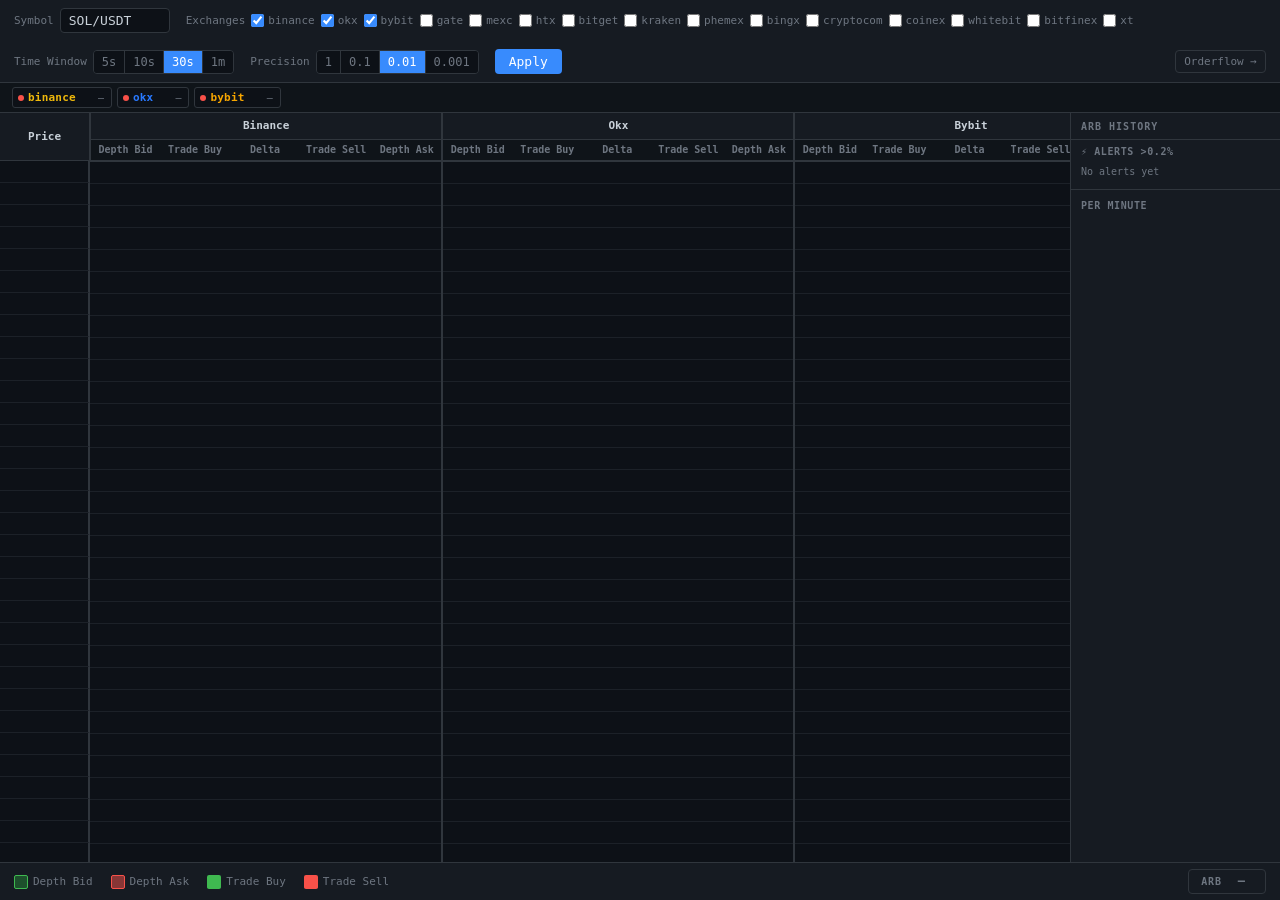
<file: static/index.html>
<!DOCTYPE html>
<html lang="en">
<head>
  <meta charset="UTF-8" />
  <meta name="viewport" content="width=device-width, initial-scale=1.0" />
  <title>Depth & Trade Monitor</title>
  <link rel="stylesheet" href="style.css" />
</head>
<body>

  <!-- ─── Controls Bar ──────────────────────────────────────────────── -->
  <header id="controls">
    <div class="ctrl-group">
      <label for="symbol-input">Symbol</label>
      <input id="symbol-input" type="text" value="SOL/USDT" spellcheck="false" />
    </div>

    <div class="ctrl-group">
      <label>Exchanges</label>
      <div id="exchange-checkboxes" class="checkbox-group">
        <!-- Populated by app.js -->
      </div>
    </div>

    <div class="ctrl-group">
      <label>Time Window</label>
      <div class="btn-group" id="tw-group">
        <button class="tw-btn" data-value="5">5s</button>
        <button class="tw-btn" data-value="10">10s</button>
        <button class="tw-btn active" data-value="30">30s</button>
        <button class="tw-btn" data-value="60">1m</button>
      </div>
    </div>

    <div class="ctrl-group">
      <label>Precision</label>
      <div class="btn-group" id="prec-group">
        <button class="prec-btn" data-value="1">1</button>
        <button class="prec-btn" data-value="0.1">0.1</button>
        <button class="prec-btn active" data-value="0.01">0.01</button>
        <button class="prec-btn" data-value="0.001">0.001</button>
      </div>
    </div>

    <div class="ctrl-group ctrl-apply">
      <button id="apply-btn">Apply</button>
    </div>

    <a href="orderflow.html" style="margin-left:auto;color:#6e7681;font-size:11px;text-decoration:none;padding:3px 8px;border:1px solid #30363d;border-radius:4px;font-family:var(--font-mono)">Orderflow →</a>

  </header>

  <div id="ex-status-bar"></div>

  <!-- ─── Main Content ─────────────────────────────────────────────── -->
  <main id="main">
    <div id="table-wrapper">
      <table id="ladder-table">
        <thead id="ladder-thead"></thead>
        <tbody id="ladder-tbody"></tbody>
      </table>
    </div>

    <!-- ─── Arb Sidebar ──────────────────────────────────────────── -->
    <aside id="arb-sidebar">
      <div class="arb-sb-header">ARB HISTORY</div>

      <div class="arb-sb-section">
        <div class="arb-sb-section-title">⚡ ALERTS &gt;0.2%</div>
        <div id="arb-alerts-list">
          <div class="arb-sb-empty">No alerts yet</div>
        </div>
      </div>

      <div class="arb-sb-divider"></div>

      <div class="arb-sb-section">
        <div class="arb-sb-section-title">PER MINUTE</div>
        <div id="arb-minute-list"></div>
      </div>
    </aside>
  </main>

  <!-- ─── Legend ───────────────────────────────────────────────────── -->
  <footer id="legend">
    <span class="legend-item">
      <span class="legend-swatch depth-bid-swatch"></span>Depth Bid
    </span>
    <span class="legend-item">
      <span class="legend-swatch depth-ask-swatch"></span>Depth Ask
    </span>
    <span class="legend-item">
      <span class="legend-swatch trade-bid-swatch"></span>Trade Buy
    </span>
    <span class="legend-item">
      <span class="legend-swatch trade-ask-swatch"></span>Trade Sell
    </span>
<div id="arb-indicator" class="arb-none">
      <span id="arb-title">ARB</span>
      <span id="arb-exchanges"></span>
      <span id="arb-spread">—</span>
      <span id="arb-pct"></span>
    </div>
  </footer>

  <script src="app.js"></script>
</body>
</html>
</file>
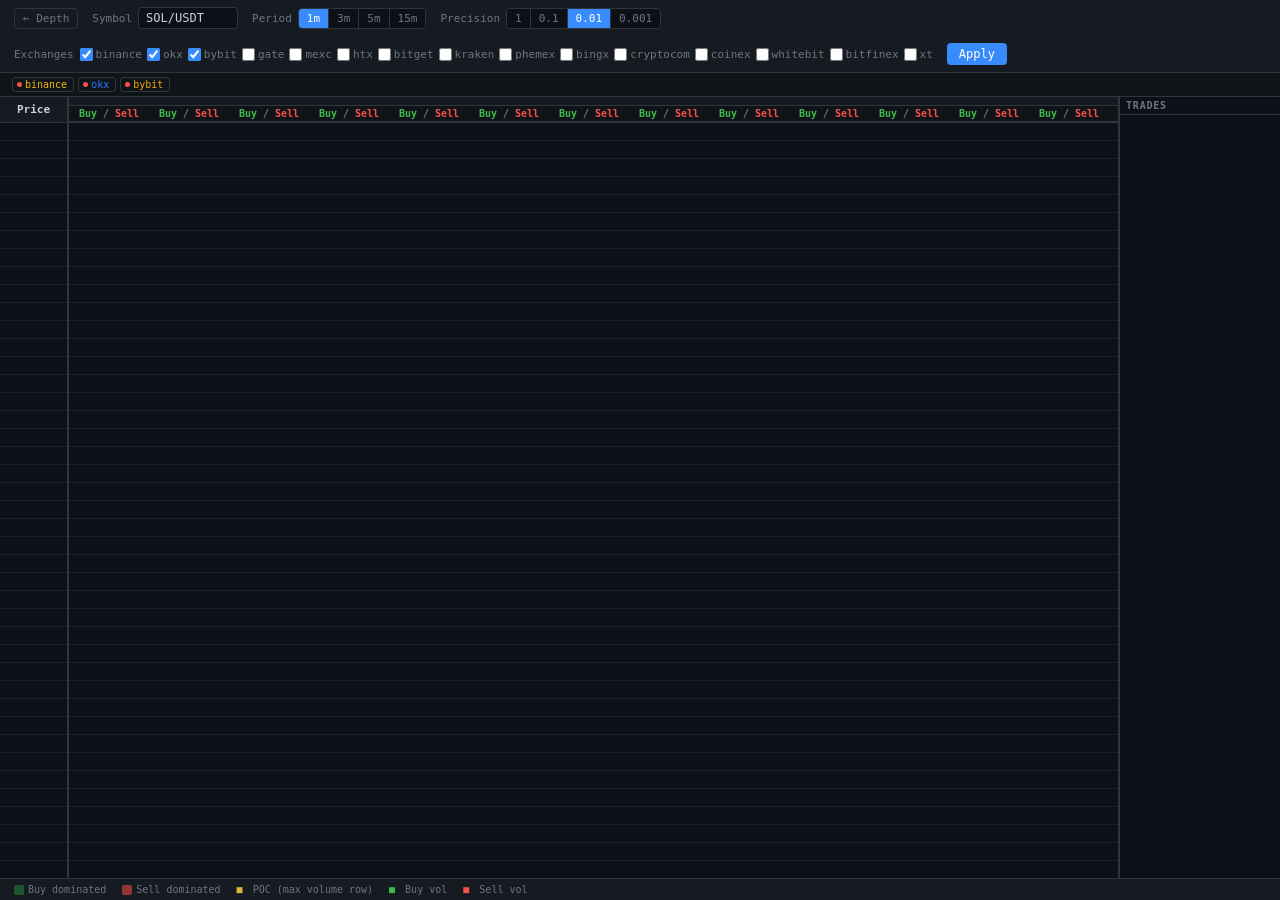
<file: static/orderflow.html>
<!DOCTYPE html>
<html lang="en">
<head>
  <meta charset="UTF-8" />
  <meta name="viewport" content="width=device-width, initial-scale=1.0" />
  <title>Orderflow Chart</title>
  <style>
    *, *::before, *::after { box-sizing: border-box; margin: 0; padding: 0; }
    :root {
      --bg: #0d1117; --bg-h: #161b22; --border: #30363d;
      --text: #c9d1d9; --muted: #6e7681; --accent: #388bfd;
      --buy: #3fb950; --sell: #f85149; --poc: #e3b341;
      --font: "JetBrains Mono","Cascadia Code","Fira Code","Consolas",monospace;
    }
    html, body { height: 100%; background: var(--bg); color: var(--text); font-family: var(--font); font-size: 12px; overflow: hidden; }
    body { display: flex; flex-direction: column; }

    /* ── Controls ── */
    #of-controls {
      display: flex; flex-wrap: wrap; align-items: center; gap: 14px;
      padding: 7px 14px; background: var(--bg-h); border-bottom: 1px solid var(--border); flex-shrink: 0;
    }
    .ctrl-group { display: flex; align-items: center; gap: 6px; }
    .ctrl-group label { color: var(--muted); font-size: 11px; white-space: nowrap; }
    .nav-link { color: var(--muted); font-size: 11px; text-decoration: none; padding: 3px 8px; border: 1px solid var(--border); border-radius: 4px; }
    .nav-link:hover { color: var(--text); border-color: var(--accent); }
    #of-symbol { background: var(--bg); color: var(--text); border: 1px solid var(--border); border-radius: 4px; padding: 3px 7px; font-family: var(--font); font-size: 12px; width: 100px; outline: none; }
    #of-symbol:focus { border-color: var(--accent); }
    .btn-group { display: flex; border: 1px solid var(--border); border-radius: 4px; overflow: hidden; }
    .btn-group button { background: var(--bg); color: var(--muted); border: none; border-right: 1px solid var(--border); padding: 3px 8px; font-family: var(--font); font-size: 11px; cursor: pointer; transition: background 0.1s; }
    .btn-group button:last-child { border-right: none; }
    .btn-group button:hover { background: #21262d; color: var(--text); }
    .btn-group button.active { background: var(--accent); color: #fff; }
    #of-apply { background: var(--accent); color: #fff; border: none; border-radius: 4px; padding: 4px 12px; font-family: var(--font); font-size: 12px; cursor: pointer; }
    #of-apply:hover { opacity: 0.85; }
    .checkbox-group { display: flex; flex-wrap: wrap; gap: 5px; }
    .ex-label { display: flex; align-items: center; gap: 3px; cursor: pointer; font-size: 11px; user-select: none; }
    .ex-label input { accent-color: var(--accent); cursor: pointer; }

    /* ── Status bar ── */
    #of-status { display: flex; flex-wrap: wrap; align-items: center; gap: 4px; padding: 3px 12px; background: #0f1419; border-bottom: 1px solid var(--border); flex-shrink: 0; min-height: 24px; }
    .ex-chip { display: inline-flex; align-items: center; gap: 3px; padding: 1px 6px 1px 4px; border-radius: 3px; border: 1px solid var(--border); font-size: 10px; }
    .ex-chip-connected { border-color: #238636; }
    .ex-chip-connecting { border-color: #9e6a03; }
    .ex-chip-error, .ex-chip-disconnected { border-color: var(--border); }
    .ex-dot { width: 5px; height: 5px; border-radius: 50%; flex-shrink: 0; }
    .dot-ok { background: var(--buy); box-shadow: 0 0 3px var(--buy); }
    .dot-wait { background: var(--poc); animation: blink 1s infinite; }
    .dot-err  { background: var(--sell); }
    @keyframes blink { 0%,100%{opacity:1} 50%{opacity:.3} }

    /* ── Main content row ── */
    #of-content { flex: 1; display: flex; overflow: hidden; }
    #of-wrap { flex: 1; overflow: auto; position: relative; }

    /* ── Right sidebar ── */
    #of-sidebar { display: flex; flex-shrink: 0; border-left: 1px solid var(--border); overflow: hidden; }

    /* Depth columns panel */
    #sb-depth { display: flex; overflow-x: auto; overflow-y: hidden; border-right: 1px solid var(--border); }
    .depth-col { width: 108px; flex-shrink: 0; border-right: 1px solid var(--border); display: flex; flex-direction: column; }
    .depth-col:last-child { border-right: none; }
    .depth-col-hdr { padding: 3px 6px; font-size: 10px; font-weight: 700; text-align: center; border-bottom: 1px solid var(--border); flex-shrink: 0; }
    .depth-asks { flex: 1; display: flex; flex-direction: column; justify-content: flex-end; overflow: hidden; }
    .depth-bids { flex: 1; overflow: hidden; }
    .depth-spread { text-align: center; padding: 1px 4px; font-size: 9px; color: var(--muted); border-top: 1px solid var(--border); border-bottom: 1px solid var(--border); flex-shrink: 0; font-variant-numeric: tabular-nums; }
    .depth-row { display: flex; justify-content: space-between; padding: 0 5px; line-height: 16px; font-size: 10px; font-variant-numeric: tabular-nums; }
    .depth-ask-row { color: var(--sell); }
    .depth-bid-row { color: var(--buy); }
    .depth-empty { text-align: center; color: var(--muted); font-size: 10px; padding: 4px; }

    /* Trade feed panel */
    #sb-trades { width: 160px; flex-shrink: 0; display: flex; flex-direction: column; overflow: hidden; }
    .sb-panel-hdr { padding: 3px 6px; font-size: 10px; font-weight: 700; letter-spacing: 0.08em; color: var(--muted); border-bottom: 1px solid var(--border); flex-shrink: 0; }
    #sb-trade-list { flex: 1; overflow-y: auto; }
    .sb-trade-row { display: grid; grid-template-columns: 52px 1fr 1fr; padding: 0 4px; font-size: 10px; border-bottom: 1px solid #1c2128; line-height: 16px; font-variant-numeric: tabular-nums; }
    .sb-trade-row.buy-row  .sb-tr-p { color: var(--buy); }
    .sb-trade-row.sell-row .sb-tr-p { color: var(--sell); }
    .sb-tr-t { color: var(--muted); }
    .sb-tr-q { text-align: right; color: var(--muted); }
    #of-table { border-collapse: collapse; width: max-content; min-width: 100%; table-layout: fixed; }

    /* Sticky price column */
    #of-table th.of-price-th, #of-table td.of-price-td {
      position: sticky; left: 0; z-index: 2; background: var(--bg);
      border-right: 2px solid var(--border); width: 68px; min-width: 68px;
    }
    #of-table thead th.of-price-th { z-index: 3; background: var(--bg-h); }

    /* Sticky thead */
    #of-table thead { position: sticky; top: 0; z-index: 4; }

    /* Header */
    #of-table thead tr:first-child th {
      background: var(--bg-h); border-bottom: 1px solid var(--border);
      padding: 4px 6px; font-size: 11px; font-weight: 600; text-align: center; white-space: nowrap;
    }
    #of-table thead tr:nth-child(2) th {
      background: #0f1419; border-bottom: 2px solid var(--border);
      padding: 2px 4px; font-size: 10px; color: var(--muted); text-align: center; white-space: nowrap;
    }

    /* Body cells */
    #of-table tbody td { border-bottom: 1px solid #1c2128; height: 18px; white-space: nowrap; transition: background 0.08s; position: relative; }
    #of-table td.of-price-td { font-size: 11px; font-weight: 500; color: var(--muted); text-align: right; padding: 0 5px 0 3px; }
    #of-table td.of-price-td.poc-row { color: var(--poc); font-weight: 700; }

    /* HL vertical bar on left edge of each data cell */
    .of-ohlc-m { position: absolute; left: 1px; top: 0; bottom: 0; width: 2px; pointer-events: none; z-index: 1; }
    .of-ohlc-m.m-hl { background: rgba(140,140,140,0.28); }
    /* Open / Close: bottom border of the cell row */
    td.of-oc-up   { border-bottom: 2px solid rgba(63,185,80,0.85)  !important; }
    td.of-oc-down { border-bottom: 2px solid rgba(248,81,73,0.85) !important; }

    /* Data cell inner */
    .of-cell-inner { display: flex; align-items: center; justify-content: space-between; padding: 0 4px 0 8px; height: 100%; gap: 2px; min-width: 80px; width: 80px; }
    .of-buy  { color: var(--buy);  text-align: right; flex: 1; font-size: 11px; }
    .of-sell { color: var(--sell); text-align: left;  flex: 1; font-size: 11px; }
    .of-sep  { color: #484f58; font-size: 10px; flex-shrink: 0; }

    /* Live column marker */
    td.of-live-td, th.of-live-th { border-left: 2px solid var(--accent) !important; }

    /* POC row in a candle */
    td.of-poc-cell { outline: 1px solid var(--poc); outline-offset: -1px; }
    /* Last trade price in live bar */
    td.of-last-price { box-shadow: inset 0 0 0 2px var(--poc); }

    /* Scrollbars */
    ::-webkit-scrollbar { width: 8px; height: 8px; }
    ::-webkit-scrollbar-track { background: var(--bg); }
    ::-webkit-scrollbar-thumb { background: #30363d; border-radius: 4px; }
    ::-webkit-scrollbar-thumb:hover { background: #484f58; }

    /* ── Footer ── */
    #of-footer { display: flex; align-items: center; gap: 16px; padding: 5px 14px; background: var(--bg-h); border-top: 1px solid var(--border); flex-shrink: 0; flex-wrap: wrap; font-size: 10px; color: var(--muted); }
    .leg { display: flex; align-items: center; gap: 4px; }
    .leg-sw { width: 10px; height: 10px; border-radius: 2px; display: inline-block; }
    #of-info { margin-left: auto; font-variant-numeric: tabular-nums; }
  </style>
</head>
<body>

  <header id="of-controls">
    <a href="index.html" class="nav-link">← Depth</a>

    <div class="ctrl-group">
      <label>Symbol</label>
      <input id="of-symbol" type="text" value="SOL/USDT" spellcheck="false" />
    </div>

    <div class="ctrl-group">
      <label>Period</label>
      <div class="btn-group" id="period-group">
        <button class="period-btn active" data-value="60">1m</button>
        <button class="period-btn" data-value="180">3m</button>
        <button class="period-btn" data-value="300">5m</button>
        <button class="period-btn" data-value="900">15m</button>
      </div>
    </div>

    <div class="ctrl-group">
      <label>Precision</label>
      <div class="btn-group" id="prec-group">
        <button class="prec-btn" data-value="1">1</button>
        <button class="prec-btn" data-value="0.1">0.1</button>
        <button class="prec-btn active" data-value="0.01">0.01</button>
        <button class="prec-btn" data-value="0.001">0.001</button>
      </div>
    </div>

    <div class="ctrl-group">
      <label>Exchanges</label>
      <div id="of-exchanges" class="checkbox-group"></div>
    </div>

    <div class="ctrl-group">
      <button id="of-apply">Apply</button>
    </div>
  </header>

  <div id="of-status"></div>

  <div id="of-content">
    <div id="of-wrap">
      <table id="of-table">
        <thead id="of-thead"></thead>
        <tbody id="of-tbody"></tbody>
      </table>
    </div>
    <div id="of-sidebar">
      <div id="sb-depth"></div>
      <div id="sb-trades">
        <div class="sb-panel-hdr">TRADES</div>
        <div id="sb-trade-list"></div>
      </div>
    </div>
  </div>

  <footer id="of-footer">
    <div class="leg"><div class="leg-sw" style="background:rgba(35,134,54,0.55)"></div>Buy dominated</div>
    <div class="leg"><div class="leg-sw" style="background:rgba(248,81,73,0.55)"></div>Sell dominated</div>
    <div class="leg"><span style="color:var(--poc)">■</span>&nbsp;POC (max volume row)</div>
    <div class="leg"><span style="color:var(--buy)">■</span>&nbsp;Buy vol &nbsp;<span style="color:var(--sell)">■</span>&nbsp;Sell vol</div>
    <div id="of-info"></div>
  </footer>

  <script src="orderflow.js"></script>
</body>
</html>
</file>
<file: static/style.css>
/* ── Reset & Base ─────────────────────────────────────────────────── */
*, *::before, *::after { box-sizing: border-box; margin: 0; padding: 0; }

:root {
  --bg:          #0d1117;
  --bg-header:   #161b22;
  --bg-footer:   #161b22;
  --border:      #30363d;
  --text:        #c9d1d9;
  --text-muted:  #6e7681;
  --accent:      #388bfd;
--bid-clr:     rgba(35, 134, 54, 1);
  --ask-clr:     rgba(248, 81, 73, 1);
  --trade-buy:   #3fb950;
  --trade-sell:  #f85149;
  --font-mono:   "JetBrains Mono", "Cascadia Code", "Fira Code", "Consolas", monospace;
}

html, body {
  height: 100%;
  background: var(--bg);
  color: var(--text);
  font-family: var(--font-mono);
  font-size: 13px;
  line-height: 1.4;
  overflow: hidden;
}

/* ── Layout ───────────────────────────────────────────────────────── */
body {
  display: flex;
  flex-direction: column;
}

#main {
  flex: 1;
  overflow: hidden;
  display: flex;
  flex-direction: row;
}

/* ── Controls Bar ────────────────────────────────────────────────── */
#controls {
  display: flex;
  flex-wrap: wrap;
  align-items: center;
  gap: 16px;
  padding: 8px 14px;
  background: var(--bg-header);
  border-bottom: 1px solid var(--border);
  flex-shrink: 0;
}

.ctrl-group {
  display: flex;
  align-items: center;
  gap: 6px;
}

.ctrl-group label {
  color: var(--text-muted);
  font-size: 11px;
  white-space: nowrap;
}

#symbol-input {
  background: var(--bg);
  color: var(--text);
  border: 1px solid var(--border);
  border-radius: 4px;
  padding: 4px 8px;
  font-family: var(--font-mono);
  font-size: 13px;
  width: 110px;
  outline: none;
  transition: border-color 0.15s;
}
#symbol-input:focus { border-color: var(--accent); }

/* Exchange checkboxes */
.checkbox-group {
  display: flex;
  flex-wrap: wrap;
  gap: 6px;
}
.exchange-label {
  display: flex;
  align-items: center;
  gap: 4px;
  cursor: pointer;
  font-size: 12px;
  color: var(--text);
  user-select: none;
}
.exchange-label input[type="checkbox"] {
  accent-color: var(--accent);
  cursor: pointer;
}

/* Button groups */
.btn-group {
  display: flex;
  border: 1px solid var(--border);
  border-radius: 4px;
  overflow: hidden;
}
.btn-group button {
  background: var(--bg);
  color: var(--text-muted);
  border: none;
  border-right: 1px solid var(--border);
  padding: 4px 8px;
  font-family: var(--font-mono);
  font-size: 12px;
  cursor: pointer;
  transition: background 0.1s, color 0.1s;
}
.btn-group button:last-child { border-right: none; }
.btn-group button:hover { background: #21262d; color: var(--text); }
.btn-group button.active {
  background: var(--accent);
  color: #fff;
}

/* Apply button */
#apply-btn {
  background: var(--accent);
  color: #fff;
  border: none;
  border-radius: 4px;
  padding: 5px 14px;
  font-family: var(--font-mono);
  font-size: 13px;
  cursor: pointer;
  transition: opacity 0.1s;
}
#apply-btn:hover { opacity: 0.85; }

/* ── Per-exchange status bar ─────────────────────────────────────── */
#ex-status-bar {
  display: flex;
  flex-wrap: wrap;
  align-items: center;
  gap: 5px;
  padding: 4px 12px;
  background: #0f1419;
  border-bottom: 1px solid var(--border);
  flex-shrink: 0;
  min-height: 28px;
}

.ex-chip {
  display: inline-flex;
  align-items: center;
  gap: 4px;
  padding: 2px 7px 2px 5px;
  border-radius: 3px;
  border: 1px solid var(--border);
  background: var(--bg);
  font-size: 11px;
  white-space: nowrap;
  transition: border-color 0.2s;
}
.ex-chip-connected    { border-color: #238636; }
.ex-chip-connecting   { border-color: #9e6a03; }
.ex-chip-error        { border-color: #b91c1c; }
.ex-chip-disconnected { border-color: var(--border); }

.ex-chip-dot {
  width: 6px;
  height: 6px;
  border-radius: 50%;
  flex-shrink: 0;
}
.ex-dot-ok   { background: var(--trade-buy); box-shadow: 0 0 4px var(--trade-buy); }
.ex-dot-wait { background: #e3b341; animation: pulse-dot 1s infinite; }
.ex-dot-err  { background: var(--trade-sell); }

.ex-chip-name { font-weight: 600; letter-spacing: 0.02em; }

.ex-chip-ping {
  font-size: 10px;
  color: var(--text-muted);
  font-variant-numeric: tabular-nums;
  min-width: 24px;
  text-align: right;
}
.ex-chip-ping.ping-fast { color: var(--trade-buy); }
.ex-chip-ping.ping-mid  { color: #e3b341; }
.ex-chip-ping.ping-slow { color: var(--trade-sell); }

@keyframes pulse-dot {
  0%, 100% { opacity: 1; }
  50%       { opacity: 0.3; }
}

/* ── Table Wrapper ───────────────────────────────────────────────── */
#table-wrapper {
  flex: 1;
  overflow: auto;
  position: relative;
}

/* ── Price Ladder Table ──────────────────────────────────────────── */
#ladder-table {
  border-collapse: collapse;
  width: max-content;
  min-width: 100%;
  table-layout: fixed;
}

/* Sticky price column */
#ladder-table th.price-col,
#ladder-table td.price-col {
  position: sticky;
  left: 0;
  z-index: 2;
  background: var(--bg);
  border-right: 2px solid var(--border);
}
#ladder-table thead th.price-col {
  z-index: 3;
  background: var(--bg-header);
}

/* Header rows */
#ladder-table thead tr:first-child th {
  background: var(--bg-header);
  border-bottom: 1px solid var(--border);
  padding: 5px 8px;
  font-size: 11px;
  font-weight: 600;
  color: var(--text);
  white-space: nowrap;
  text-align: center;
}
#ladder-table thead tr:nth-child(2) th {
  background: #0f1419;
  border-bottom: 2px solid var(--border);
  padding: 3px 6px;
  font-size: 10px;
  color: var(--text-muted);
  text-align: center;
  white-space: nowrap;
}

/* Body cells */
#ladder-table tbody td {
  padding: 1px 6px;
  border-bottom: 1px solid #1c2128;
  text-align: right;
  font-size: 12px;
  white-space: nowrap;
  min-width: 70px;
  height: 22px;
  transition: background 0.1s;
}

#ladder-table td.price-col {
  font-size: 12px;
  font-weight: 500;
  color: var(--text-muted);
  min-width: 90px;
  display: flex;
  align-items: center;
  justify-content: space-between;
  padding: 1px 8px 1px 4px;
}

/* ── Row states ──────────────────────────────────────────────────── */

/* ── Cell types ──────────────────────────────────────────────────── */
.cell-depth-bid  { color: var(--trade-buy); }
.cell-depth-ask  { color: var(--trade-sell); }
.cell-trade-buy  { color: var(--trade-buy); font-weight: 600; }
.cell-trade-sell { color: var(--trade-sell); font-weight: 600; }
.cell-delta      { color: var(--text); font-weight: 700; text-align: right; }

/* ── Exchange group separator ────────────────────────────────────── */
th.ex-group-header {
  border-left: 2px solid var(--border) !important;
}
td.ex-group-first {
  border-left: 2px solid var(--border) !important;
}

/* ── Legend Footer ───────────────────────────────────────────────── */
#legend {
  display: flex;
  align-items: center;
  gap: 18px;
  padding: 6px 14px;
  background: var(--bg-footer);
  border-top: 1px solid var(--border);
  flex-shrink: 0;
  flex-wrap: wrap;
}

.legend-item {
  display: flex;
  align-items: center;
  gap: 5px;
  font-size: 11px;
  color: var(--text-muted);
}

.legend-swatch {
  display: inline-block;
  width: 14px;
  height: 14px;
  border-radius: 2px;
}
.depth-bid-swatch  { background: rgba(35, 134, 54, 0.5); border: 1px solid var(--trade-buy); }
.depth-ask-swatch  { background: rgba(248, 81, 73, 0.5); border: 1px solid var(--trade-sell); }
.trade-bid-swatch  { background: var(--trade-buy); }
.trade-ask-swatch  { background: var(--trade-sell); }

.legend-price-row {
  color: var(--price-text);
  background: var(--price-bg);
  padding: 2px 6px;
  border-radius: 3px;
}

/* ── Last-price markers in price column ─────────────────────────── */
.price-markers {
  display: inline-flex;
  gap: 2px;
  margin-left: 4px;
  vertical-align: middle;
}
.lp-dot {
  font-size: 8px;
  line-height: 1;
  cursor: default;
  filter: drop-shadow(0 0 3px currentColor);
}

/* ── Arb Sidebar ─────────────────────────────────────────────────── */
#arb-sidebar {
  width: 210px;
  flex-shrink: 0;
  border-left: 1px solid var(--border);
  background: var(--bg-header);
  display: flex;
  flex-direction: column;
  overflow: hidden;
  font-size: 11px;
}
.arb-sb-header {
  padding: 7px 10px 5px;
  font-size: 10px;
  font-weight: 700;
  letter-spacing: 0.1em;
  color: var(--text-muted);
  border-bottom: 1px solid var(--border);
  flex-shrink: 0;
}
.arb-sb-section {
  flex-shrink: 0;
}
.arb-sb-section-title {
  padding: 5px 10px 3px;
  font-size: 10px;
  font-weight: 600;
  color: var(--text-muted);
  letter-spacing: 0.06em;
}
.arb-sb-divider {
  border-top: 1px solid var(--border);
  margin: 4px 0;
  flex-shrink: 0;
}
.arb-sb-empty {
  padding: 3px 10px 6px;
  color: var(--text-muted);
  font-size: 10px;
}
#arb-minute-list {
  overflow-y: auto;
  flex: 1;
}
.arb-sb-row {
  display: grid;
  grid-template-columns: 44px 1fr;
  grid-template-rows: auto auto;
  padding: 3px 10px;
  border-bottom: 1px solid #1c2128;
  gap: 0 6px;
}
.arb-sb-row:last-child { border-bottom: none; }
.arb-sb-time {
  grid-column: 1;
  grid-row: 1;
  color: var(--text-muted);
  font-variant-numeric: tabular-nums;
  white-space: nowrap;
}
.arb-sb-val {
  grid-column: 2;
  grid-row: 1;
  font-variant-numeric: tabular-nums;
  font-weight: 700;
  text-align: right;
}
.arb-sb-ex {
  grid-column: 1 / -1;
  grid-row: 2;
  font-size: 9px;
  color: var(--text-muted);
  white-space: nowrap;
  overflow: hidden;
  text-overflow: ellipsis;
}
/* positive spread rows */
.arb-sb-row.arb-pos .arb-sb-val  { color: #3fb950; }
.arb-sb-row.arb-pos .arb-sb-time { color: #3fb950; }
/* alert rows (>0.2%) */
.arb-sb-row.arb-alert {
  background: rgba(63, 185, 80, 0.08);
  border-left: 2px solid #3fb950;
}
.arb-sb-row.arb-alert .arb-sb-val  { color: #3fb950; }
.arb-sb-row.arb-alert .arb-sb-time { color: #3fb950; }
/* live current-minute dot */
.arb-sb-live .arb-sb-time::after {
  content: '●';
  font-size: 6px;
  vertical-align: super;
  margin-left: 1px;
  color: var(--accent);
}

/* ── Arbitrage Indicator ─────────────────────────────────────────── */
#arb-indicator {
  margin-left: auto;
  display: flex;
  align-items: center;
  gap: 8px;
  padding: 3px 12px;
  border-radius: 4px;
  border: 1px solid var(--border);
  font-size: 12px;
  font-weight: 600;
  transition: border-color 0.2s, background 0.2s;
}
#arb-title {
  font-size: 10px;
  font-weight: 700;
  letter-spacing: 0.08em;
  color: var(--text-muted);
}
#arb-exchanges {
  font-size: 10px;
  font-weight: 400;
  color: var(--text-muted);
}
#arb-spread { font-variant-numeric: tabular-nums; }
#arb-pct    { font-variant-numeric: tabular-nums; font-size: 11px; }

#arb-indicator.arb-active {
  border-color: #3fb950;
  background: rgba(63, 185, 80, 0.08);
  animation: arb-pulse 1.2s ease-in-out infinite;
}
#arb-indicator.arb-active #arb-title   { color: #3fb950; }
#arb-indicator.arb-active #arb-spread  { color: #3fb950; }
#arb-indicator.arb-active #arb-pct     { color: #3fb950; }

#arb-indicator.arb-inactive #arb-spread { color: var(--text-muted); }
#arb-indicator.arb-inactive #arb-pct    { color: var(--text-muted); }
#arb-indicator.arb-none    #arb-spread  { color: var(--text-muted); }

@keyframes arb-pulse {
  0%, 100% { box-shadow: 0 0 0 0   rgba(63, 185, 80, 0.5); }
  50%       { box-shadow: 0 0 0 5px rgba(63, 185, 80, 0); }
}

/* ── Scrollbar styling ───────────────────────────────────────────── */
::-webkit-scrollbar { width: 8px; height: 8px; }
::-webkit-scrollbar-track { background: var(--bg); }
::-webkit-scrollbar-thumb { background: #30363d; border-radius: 4px; }
::-webkit-scrollbar-thumb:hover { background: #484f58; }

/* ── Placeholder message ─────────────────────────────────────────── */
#placeholder {
  display: flex;
  align-items: center;
  justify-content: center;
  height: 100%;
  color: var(--text-muted);
  font-size: 14px;
}
</file>
